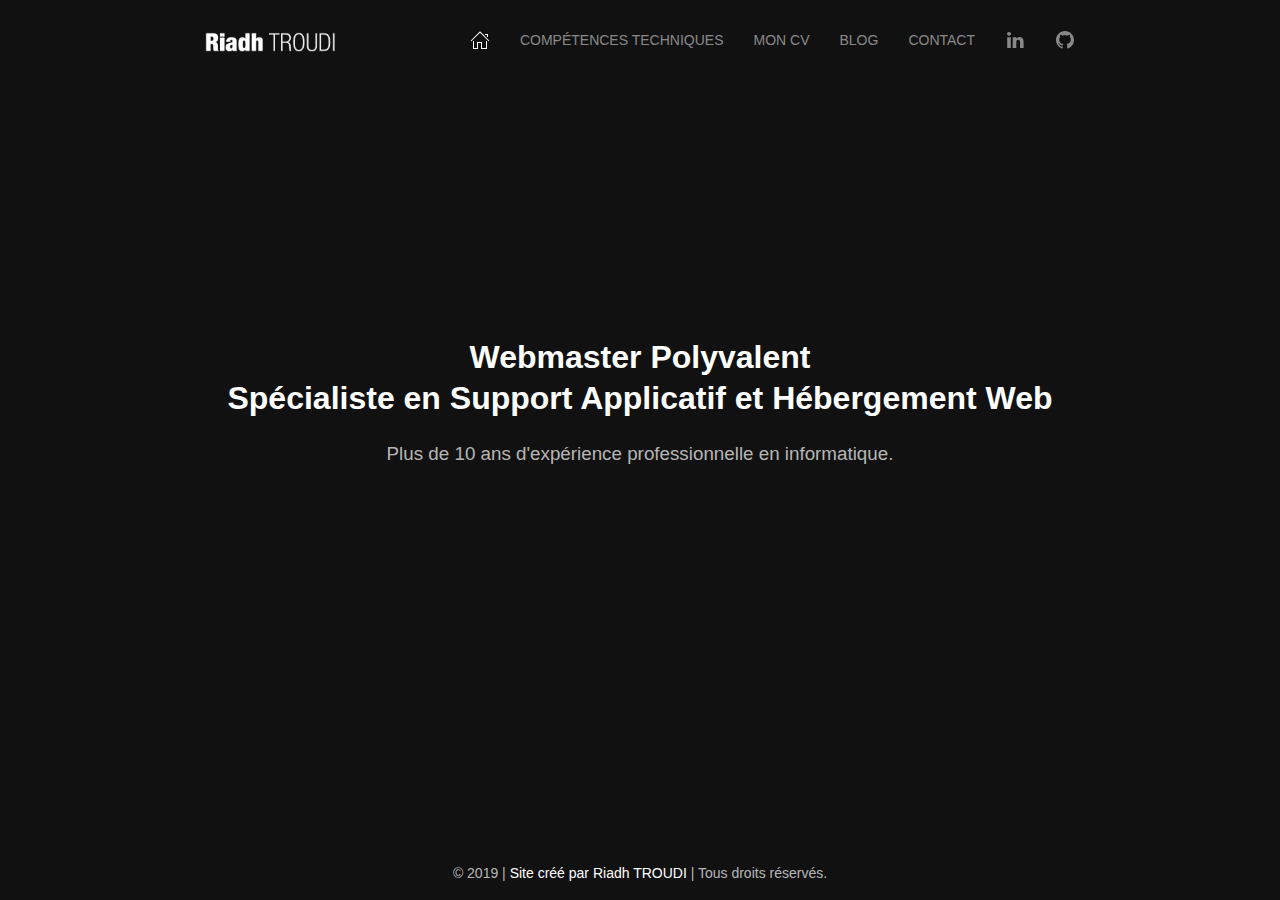
<file: index.html>
<!DOCTYPE html>
<html lang="fr">
	<head>
		<meta charset="utf-8">
		<meta name="viewport" content="width=device-width, initial-scale=1">
		<title>Accueil - riadh.ovh</title>
		<link rel="apple-touch-icon" sizes="180x180" href="apple-touch-icon.png">
		<link rel="icon" type="image/png" sizes="32x32" href="favicon-32x32.png">
		<link rel="icon" type="image/png" sizes="16x16" href="favicon-16x16.png">
		<link rel="manifest" href="site.webmanifest">
		<!-- Link to UIKIT css files -->
		<link rel="stylesheet" type="text/css" href="uikit/css/uikit.min.css">
		<style>
			.wrap::before {
				position: absolute;
				height: 100vh;
				width: 100vw;
				content: '';
				z-index: 1;
				background-color: rgba(0,0,0,0.5);
			}
			.lead {
				font-size: 1.175em;
				font-weight: 300;
			}
			.uk-logo img {
				height: 20px;
			}
		</style>
	</head>
	<body class="uk-light wrap uk-background-norepeat uk-background-cover uk-background-center-center uk-cover-container uk-background-secondary">
		<img data-srcset="https://picsum.photos/640/700/?image=327 640w,
		             https://picsum.photos/960/700/?image=327 960w,
		             https://picsum.photos/1200/900/?image=327 1200w,
		             https://picsum.photos/2000/1000/?image=327 2000w"
		     sizes="100vw"
		     data-src="https://picsum.photos/1200/900/?image=327" alt="" data-uk-cover data-uk-img
		>
		<div class="uk-flex uk-flex-center uk-flex-middle uk-height-viewport uk-position-z-index uk-position-relative" data-uk-height-viewport="min-height: 400">
			
			<!-- NAV -->
			<div class="uk-position-top">
				<div class="uk-container uk-container-small">
					<nav class="uk-navbar-container uk-navbar-transparent" data-uk-navbar>
						<div class="uk-navbar-left">
							<div class="uk-navbar-item">
								<a class="uk-logo" href=""><img src="img/logo.png" alt="Logo riadh troudi"></a>
							</div>
						</div>
						<div class="uk-navbar-right">
							<ul class="uk-navbar-nav">
								<li class="uk-active uk-visible@m"><a href="" data-uk-icon="home"></a></li>
								<li class="uk-visible@s"><a href="skills.html">Compétences techniques</a></li>
								<li class="uk-visible@s"><a href="">Mon CV</a></li>
								<li class="uk-visible@s"><a href="">Blog</a></li>
								<li class="uk-visible@s"><a href="">Contact</a></li>
								<li class="uk-visible@s"><a href="https://www.linkedin.com/in/riadh-troudi-b45762154/" data-uk-icon="icon:linkedin" target="_blank">
								</a></li>
								<li class="uk-visible@s"><a href="https://github.com/Riadh-T" data-uk-icon="icon:github" target="_blank"></a></li>
								
							</ul>
						</div>
					</nav>
				</div>
			</div>
			<!-- /NAV -->
			<!-- TEXT -->
			<div class="uk-container uk-container-small uk-flex-auto uk-text-center" data-uk-scrollspy="target: > .animate; cls: uk-animation-slide-bottom-small uk-invisible; delay: 300">
				<h2 class="uk-heading-primary animate uk-invisible" style="font-weight: 700;">Webmaster Polyvalent <br> Spécialiste en Support Applicatif et Hébergement Web</h2>
				<div class="uk-width-4-5@m uk-margin-auto animate uk-invisible">
					<p class="lead">Plus de 10 ans d'expérience professionnelle en informatique.</p>
				</div>
				<div class="uk-margin-medium-top animate uk-invisible" data-uk-margin data-uk-scrollspy-class="uk-animation-fade uk-invisible">
					<a href="skills.html" class="uk-button uk-button-default uk-button-large uk-width-2-3 uk-width-auto@s" data-uk-icon="arrow-right" title="Learn More">Compétences techniques</a>
					<a class="uk-button uk-button-primary uk-button-large uk-width-2-3 uk-width-auto@s" data-uk-icon="check" title="Learn More">Consulter mon CV</a>
				</div>
			</div>
			<!-- /TEXT -->
			<!-- FOOT -->
			<div class="uk-position-bottom-center uk-position-small">
				<span class="uk-text-small uk-text-center">© 2019 | <a href="https://riadh.ovh" title="Site créé par Riadh TROUDI">Site créé par Riadh TROUDI</a>  | Tous droits réservés.</span>
			</div>
			<!-- /FOOT -->
		</div>
		<!-- OFFCANVAS -->
		<div id="offcanvas-nav" data-uk-offcanvas="flip: true; overlay: false">
			<div class="uk-offcanvas-bar uk-offcanvas-bar-animation uk-offcanvas-slide">
				<button class="uk-offcanvas-close uk-close uk-icon" type="button" data-uk-close></button>
				<ul class="uk-nav uk-nav-default">
					<li class="uk-active"><a href="#">Accueil</a></li>
					<li class="uk-nav-header">Compétences techniques</li>
					<li class="uk-nav-header">Curriculum Vitae</li>
					<li class="uk-nav-header">Blog</li>
					<li class="uk-nav-header">Contact</li>				
				</ul>
				<h3>Title</h3>
				<p>Lorem ipsum dolor sit amet, consectetur adipiscing elit, sed do eiusmod tempor incididunt ut labore et dolore magna aliqua. Ut enim ad minim veniam, quis nostrud exercitation ullamco laboris nisi ut aliquip ex ea commodo consequat.</p>
			</div>
		</div>
		<!-- /OFFCANVAS -->
		
		<!-- JS FILES -->
		<script src="uikit/js/uikit.min.js"></script>
		<script src="uikit/js/uikit-icons.min.js"></script>
	</body>
</html>
</file>
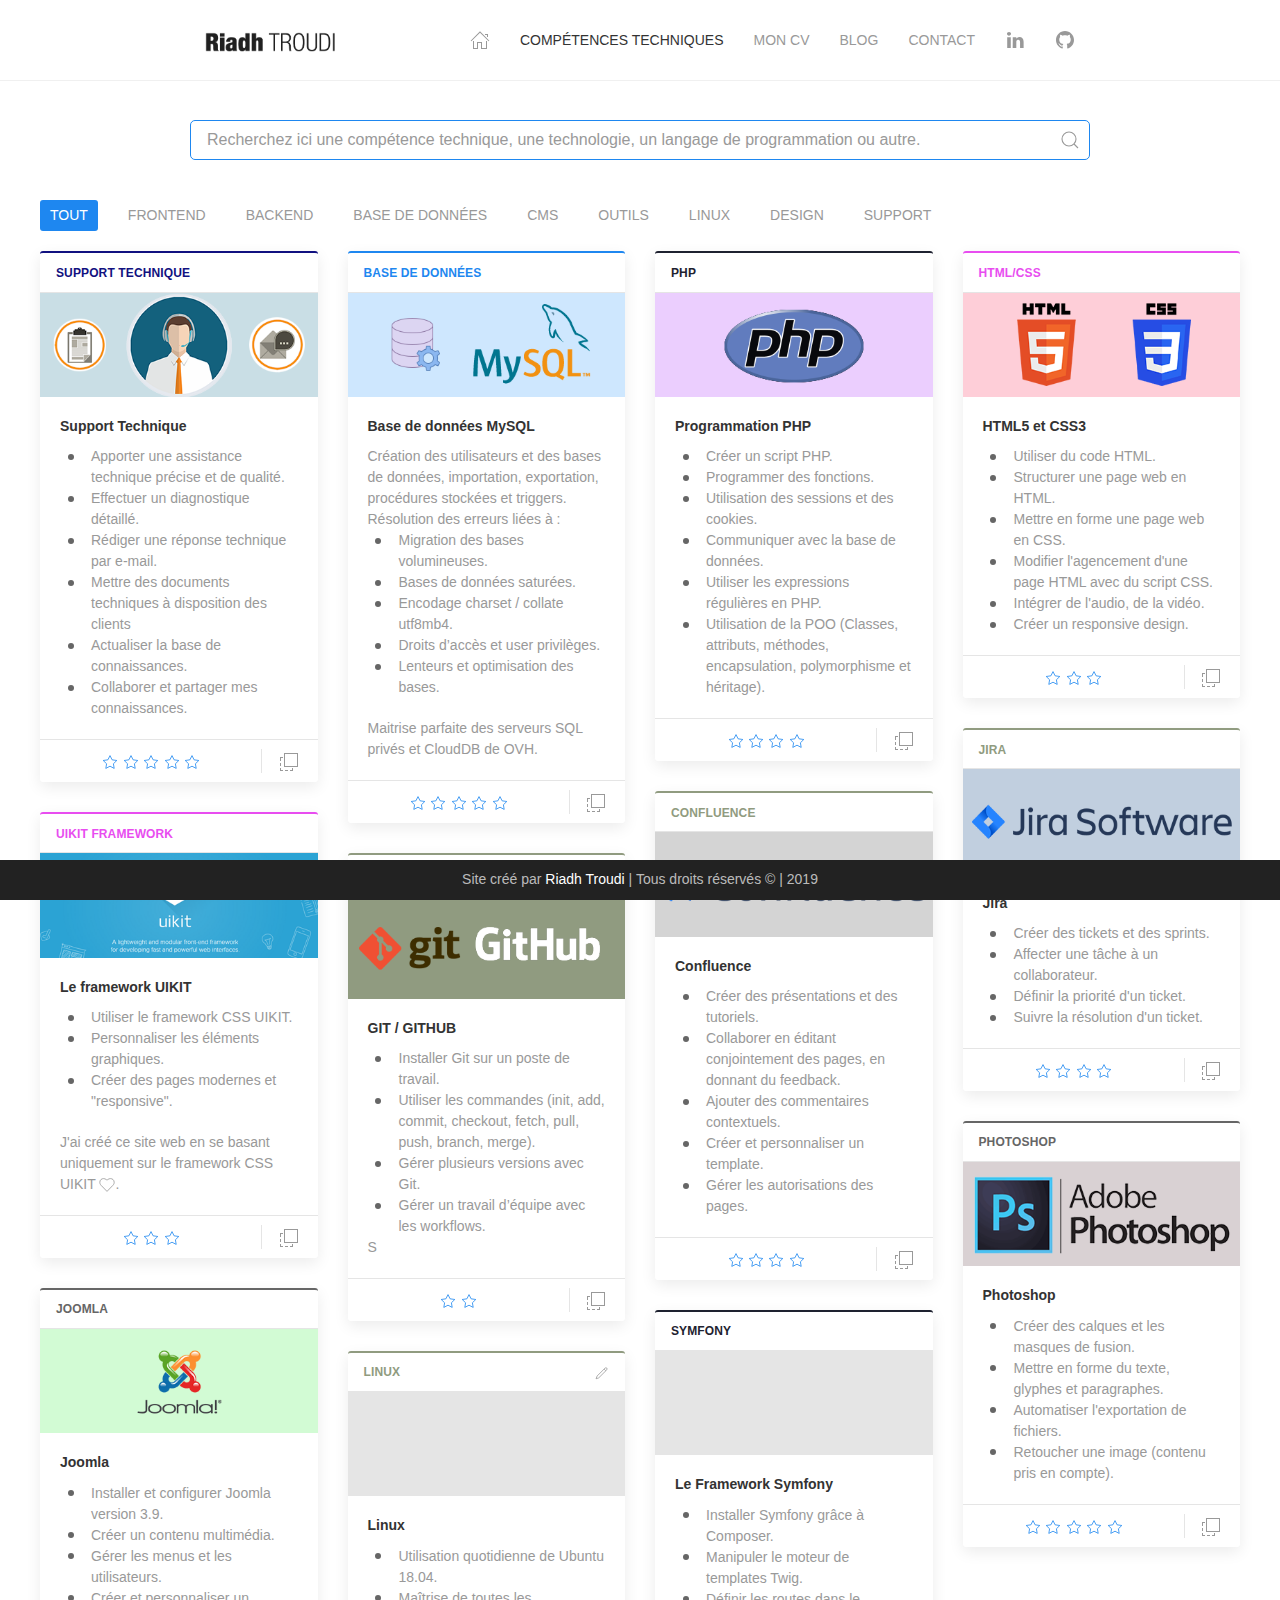
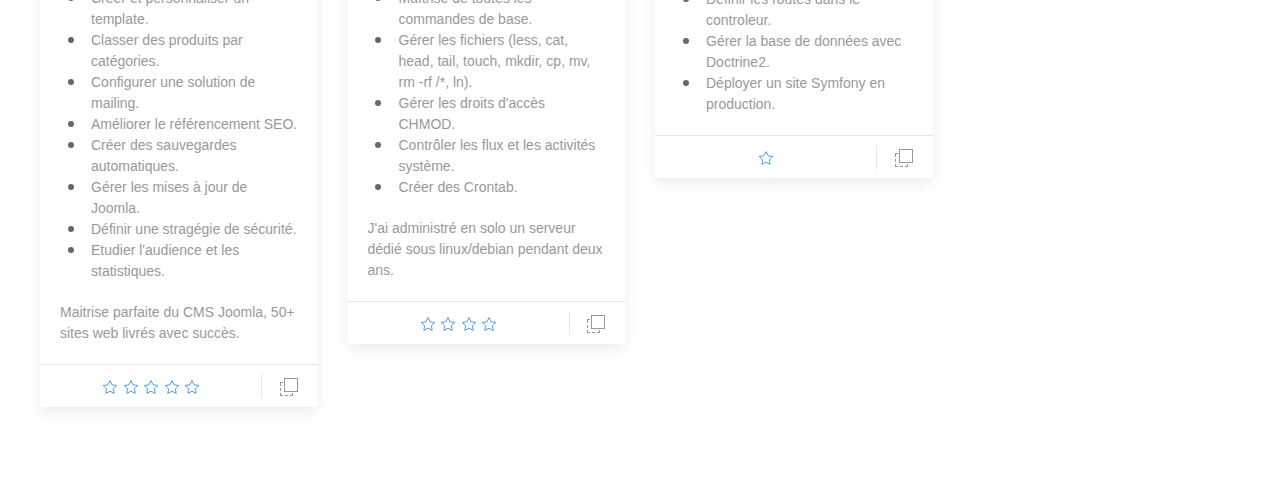
<file: skills.html>
<!DOCTYPE html>
<html lang="en">
	<head>
		<meta charset="utf-8">
		<meta name="viewport" content="width=device-width, initial-scale=1">
		<title>Compétences techniques</title>
		<link rel="apple-touch-icon" sizes="180x180" href="apple-touch-icon.png">
		<link rel="icon" type="image/png" sizes="32x32" href="favicon-32x32.png">
		<link rel="icon" type="image/png" sizes="16x16" href="favicon-16x16.png">
		<link rel="manifest" href="site.webmanifest">
		<!-- CSS FILES -->
		<link rel="stylesheet" type="text/css" href="uikit/css/uikit.min.css">
		<link rel="stylesheet" type="text/css" href="css/cards.css">
		<style>
			.lead {
				font-size: 1.175em;
				font-weight: 300;
			}
			.uk-logo img {
				height: 20px;
			}
		</style>
	</head>
	<body data-uk-filter="target: .js-filter">
			<!-- NAV -->
				<div class="uk-position-top" id="site-head">
					<div class="uk-container uk-container-small">
						<nav class="uk-navbar-container uk-navbar-transparent" data-uk-navbar>
							<div class="uk-navbar-left">
								<div class="uk-navbar-item">
									<a class="uk-logo" href="index.html"><img src="img/logo-black.png" alt="Logo riadh troudi"></a>
								</div>
							</div>
							<div class="uk-navbar-right">
								<ul class="uk-navbar-nav">
									<li class="uk-visible@m"><a href="index.html" data-uk-icon="home"></a></li>
									<li class="uk-active uk-visible@s"><a href="skills.html">Compétences techniques</a></li>
									<li class="uk-visible@s"><a href="">Mon CV</a></li>
									<li class="uk-visible@s"><a href="">Blog</a></li>
									<li class="uk-visible@s"><a href="">Contact</a></li>
									<li class="uk-visible@s"><a href="https://www.linkedin.com/in/riadh-troudi-b45762154/" data-uk-icon="icon:linkedin" target="_blank">
									</a></li>
									<li class="uk-visible@s"><a href="https://github.com/Riadh-T" data-uk-icon="icon:github" target="_blank"></a></li>
									
								</ul>
							</div>
						</nav>
					</div>
				</div>
			<!-- /NAV -->
		<div class="spacer"></div>
		<div class="spacer"></div>

		<!-- Recherche -->
		<div class="uk-container uk-container-small">
				<div class="uk-width">
					<form id="search-form" action="">
						<div class="uk-inline uk-width-1-1">
							<span class="uk-form-icon uk-form-icon-flip" data-uk-icon="icon: search"></span>
							<input class="uk-input uk-width-1-1 search-fld" type="text" placeholder="Recherchez ici une compétence technique, une technologie, un langage de programmation ou autre." autofocus>
							<a href="#" class="search-filter" data-uk-filter-control="[data-tags*='']" hidden>Search</a>
						</div>
					</form>
				</div>
		</div>
		<!-- Recherche -->

		<!--CARDS WRAPPER-->
		<section class="uk-section uk-section-small uk-section-default uk-padding-remove-bottom">
			<div class="uk-container uk-container-expand uk-margin-large-bottom">
				<ul class="uk-subnav uk-subnav-pill">
					<li class="uk-active" data-uk-filter-control><a href="#">Tout</a></li>
					<li data-uk-filter-control=".frontend-card"><a href="#">FrontEnd</a></li>
					<li data-uk-filter-control=".backend-card"><a href="#">BackEnd</a></li>
					<li data-uk-filter-control=".db-card"><a href="#">Base de données</a></li>
					<li data-uk-filter-control=".cms-card"><a href="#">CMS</a></li>
					<li data-uk-filter-control=".tools-card"><a href="#">OUTILS</a></li>
					<li data-uk-filter-control=".linux-card"><a href="#">Linux</a></li>
					<li data-uk-filter-control=".design-card"><a href="#">Design</a></li>
					<li data-uk-filter-control=".support-card"><a href="#">Support</a></li>

				</ul>
				<div class="uk-grid uk-grid-medium uk-child-width-1-2@s uk-child-width-1-3@m uk-child-width-1-4@l  uk-child-width-1-5@xl uk-grid-match js-filter" data-uk-grid="masonry: true" data-uk-sortable="handle: .drag-icon">
				<!-- card Support -->
					<div class="support-card" data-tags="Support Technique">
						<div class="uk-card uk-card-small uk-card-default">
							<div class="uk-card-header">
								<div class="uk-grid uk-grid-small uk-text-small" data-uk-grid>
									<div class="uk-width-expand">
										<span class="cat-txt">Support Technique</span>
									</div>
								</div>
							</div>
							<div class="uk-card-media">
								<div>
									<img data-src="img/teaser-support.png" width="400" height="150" alt="PHP" uk-img>
								</div>
							</div>
							<div class="uk-card-body">
								<h6 class="uk-margin-small-bottom uk-text-bold">Support Technique</h6>
								<div class="uk-text-small uk-text-muted">
										<ul class="uk-list uk-list-bullet uk-margin-remove">
											<li class="uk-margin-remove">Apporter une assistance technique précise et de qualité.</li>
											<li class="uk-margin-remove">Effectuer un diagnostique détaillé.</li>
											<li class="uk-margin-remove">Rédiger une réponse technique par e-mail.</li>
											<li class="uk-margin-remove">Mettre des documents techniques à disposition des clients</li>
								    		<li class="uk-margin-remove">Actualiser la base de connaissances.</li>
								    		<li class="uk-margin-remove">Collaborer et partager mes connaissances.</li>
										</ul>
								</div>
							</div>
							<div class="uk-card-footer">
								<div class="uk-grid uk-grid-small uk-grid-divider uk-flex uk-flex-middle" data-uk-grid>
									<div class="uk-width-4-5 uk-text-center uk-text-muted uk-text-primary">
										<span data-uk-icon="icon:star; ratio: 0.8"></span>
										<span data-uk-icon="icon:star; ratio: 0.8"></span>
										<span data-uk-icon="icon:star; ratio: 0.8"></span>
										<span data-uk-icon="icon:star; ratio: 0.8"></span>
										<span data-uk-icon="icon:star; ratio: 0.8"></span>
									</div>
									<div class="uk-width-1-5 uk-text-center">
										<a data-uk-tooltip="title: Drag this card" href="#" class="uk-icon-link drag-icon" data-uk-icon="icon:move; ratio: 1"></a>
									</div>
								</div>
							</div>
						</div>
					</div>
					<!-- /card -->

					<!-- card Base de données -->
					<div class="db-card" data-tags="Base de données - MySQL - OVH - SQL - CloudDB">
						<div class="uk-card uk-card-small uk-card-default">
							<div class="uk-card-header">
								<div class="uk-grid uk-grid-small uk-text-small" data-uk-grid>
									<div class="uk-width-expand">
										<span class="cat-txt">Base de données</span>
									</div>
								</div>
							</div>
							<div class="uk-card-media">
								<div>
									<img data-src="img/teaser-db-mysql.png" width="400" height="150" alt="Base de données MySQL" uk-img>
								</div>
							</div>
							<div class="uk-card-body">
								<h6 class="uk-margin-small-bottom uk-text-bold">Base de données MySQL</h6>
								<p class="uk-text-small uk-text-muted uk-margin-remove">Création des utilisateurs et des bases de données, importation, exportation, procédures stockées et triggers.</p>
								<div class="uk-text-small uk-text-muted">Résolution des erreurs liées à :
									<ul class="uk-list uk-list-bullet uk-margin-remove">
										<li class="uk-margin-remove">Migration des bases volumineuses.</li>
									    <li class="uk-margin-remove">Bases de données saturées.</li>
									    <li class="uk-margin-remove">Encodage charset / collate utf8mb4.</li>
										<li class="uk-margin-remove">Droits d’accès et user privilèges.</li>
										<li class="uk-margin-remove">Lenteurs et optimisation des bases.</li>
									</ul>
								</div>
								<p class="uk-text-small uk-text-muted">Maitrise parfaite des serveurs SQL privés et CloudDB de OVH.</p>
							</div>
							<div class="uk-card-footer">
								<div class="uk-grid uk-grid-small uk-grid-divider uk-flex uk-flex-middle" data-uk-grid>
									<div class="uk-width-4-5 uk-text-center uk-text-muted uk-text-primary">
										<span data-uk-icon="icon:star; ratio: 0.8"></span>
										<span data-uk-icon="icon:star; ratio: 0.8"></span>
										<span data-uk-icon="icon:star; ratio: 0.8"></span>
										<span data-uk-icon="icon:star; ratio: 0.8"></span>
										<span data-uk-icon="icon:star; ratio: 0.8"></span>
									</div>
									<div class="uk-width-1-5 uk-text-center">
										<a data-uk-tooltip="title: Drag this card" href="#" class="uk-icon-link drag-icon" data-uk-icon="icon:move; ratio: 1"></a>
									</div>
								</div>
							</div>
						</div>
					</div>
					<!-- /card -->

					<!-- card PHP -->
					<div class="backend-card" data-tags="PHP">
						<div class="uk-card uk-card-small uk-card-default">
							<div class="uk-card-header">
								<div class="uk-grid uk-grid-small uk-text-small" data-uk-grid>
									<div class="uk-width-expand">
										<span class="cat-txt">PHP</span>
									</div>
								</div>
							</div>
							<div class="uk-card-media">
								<div>
									<img data-src="img/teaser-php.png" width="400" height="150" alt="PHP" uk-img>
								</div>
							</div>
							<div class="uk-card-body">
								<h6 class="uk-margin-small-bottom uk-text-bold">Programmation PHP</h6>
								<div class="uk-text-small uk-text-muted">
										<ul class="uk-list uk-list-bullet uk-margin-remove">
											<li class="uk-margin-remove">Créer un script PHP.</li>
										    <li class="uk-margin-remove">Programmer des fonctions.</li>
										    <li class="uk-margin-remove">Utilisation des sessions et des cookies.</li>
											<li class="uk-margin-remove">Communiquer avec la base de données.</li>
											<li class="uk-margin-remove">Utiliser les expressions régulières en PHP.</li>
											<li class="uk-margin-remove">Utilisation de la POO (Classes, attributs, méthodes, encapsulation, polymorphisme et héritage).</li>
										</ul>
								</div>
							</div>
							<div class="uk-card-footer">
								<div class="uk-grid uk-grid-small uk-grid-divider uk-flex uk-flex-middle" data-uk-grid>
									<div class="uk-width-4-5 uk-text-center uk-text-muted uk-text-primary">
										<span data-uk-icon="icon:star; ratio: 0.8"></span>
										<span data-uk-icon="icon:star; ratio: 0.8"></span>
										<span data-uk-icon="icon:star; ratio: 0.8"></span>
										<span data-uk-icon="icon:star; ratio: 0.8"></span>
									</div>
									<div class="uk-width-1-5 uk-text-center">
										<a data-uk-tooltip="title: Drag this card" href="#" class="uk-icon-link drag-icon" data-uk-icon="icon:move; ratio: 1"></a>
									</div>
								</div>
							</div>
						</div>
					</div>
					<!-- /card -->

					<!-- card HTML & CSS -->
					<div class="frontend-card" data-tags="HTML/CSS">
						<div class="uk-card uk-card-small uk-card-default">
							<div class="uk-card-header">
								<div class="uk-grid uk-grid-small uk-text-small" data-uk-grid>
									<div class="uk-width-expand">
										<span class="cat-txt">HTML/CSS</span>
									</div>
								</div>
							</div>
							<div class="uk-card-media">
								<div>
									<img data-src="img/teaser-html-css.png" width="400" height="150" alt="PHP" uk-img>
								</div>
							</div>
							<div class="uk-card-body">
								<h6 class="uk-margin-small-bottom uk-text-bold">HTML5 et CSS3</h6>
								<div class="uk-text-small uk-text-muted">
										<ul class="uk-list uk-list-bullet uk-margin-remove">
											<li class="uk-margin-remove">Utiliser du code HTML.</li>
										    <li class="uk-margin-remove">Structurer une page web en HTML.</li>
										    <li class="uk-margin-remove">Mettre en forme une page web en CSS.</li>
											<li class="uk-margin-remove">Modifier l'agencement d'une page HTML avec du script CSS.</li>
											<li class="uk-margin-remove">Intégrer de l'audio, de la vidéo.</li>
											<li class="uk-margin-remove">Créer un responsive design.</li>
										</ul>
								</div>
							</div>
							<div class="uk-card-footer">
								<div class="uk-grid uk-grid-small uk-grid-divider uk-flex uk-flex-middle" data-uk-grid>
									<div class="uk-width-4-5 uk-text-center uk-text-muted uk-text-primary">
										<span data-uk-icon="icon:star; ratio: 0.8"></span>
										<span data-uk-icon="icon:star; ratio: 0.8"></span>
										<span data-uk-icon="icon:star; ratio: 0.8"></span>
									</div>
									<div class="uk-width-1-5 uk-text-center">
										<a data-uk-tooltip="title: Drag this card" href="#" class="uk-icon-link drag-icon" data-uk-icon="icon:move; ratio: 1"></a>
									</div>
								</div>
							</div>
						</div>
					</div>
					<!-- /card -->

					<!-- card UIKIT -->
					<div class="frontend-card" data-tags="UIKIT Framework">
						<div class="uk-card uk-card-small uk-card-default">
							<div class="uk-card-header">
								<div class="uk-grid uk-grid-small uk-text-small" data-uk-grid>
									<div class="uk-width-expand">
										<span class="cat-txt">UIKIT Framework</span>
									</div>
								</div>
							</div>
							<div class="uk-card-media">
								<div>
									<img data-src="img/teaser-uikit.png" width="400" height="150" alt="PHP" uk-img>
								</div>
							</div>
							<div class="uk-card-body">
								<h6 class="uk-margin-small-bottom uk-text-bold">Le framework UIKIT</h6>
								<div class="uk-text-small uk-text-muted">
										<ul class="uk-list uk-list-bullet uk-margin-remove">
											<li class="uk-margin-remove">Utiliser le framework CSS UIKIT.</li>
										    <li class="uk-margin-remove">Personnaliser les éléments graphiques.</li>
										    <li class="uk-margin-remove">Créer des pages modernes et "responsive".</li>
										</ul>
								</div>
								<p class="uk-text-small uk-text-muted">J'ai créé ce site web en se basant uniquement sur le framework CSS UIKIT <span data-uk-icon="icon:heart; ratio: 0.8"></span>.
							</div>
							<div class="uk-card-footer">
								<div class="uk-grid uk-grid-small uk-grid-divider uk-flex uk-flex-middle" data-uk-grid>
									<div class="uk-width-4-5 uk-text-center uk-text-muted uk-text-primary">
										<span data-uk-icon="icon:star; ratio: 0.8"></span>
										<span data-uk-icon="icon:star; ratio: 0.8"></span>
										<span data-uk-icon="icon:star; ratio: 0.8"></span>
									</div>
									<div class="uk-width-1-5 uk-text-center">
										<a data-uk-tooltip="title: Drag this card" href="#" class="uk-icon-link drag-icon" data-uk-icon="icon:move; ratio: 1"></a>
									</div>
								</div>
							</div>
						</div>
					</div>
					<!-- /card -->

					<!-- card GIT -->
					<div class="tools-card" data-tags="GIT">
						<div class="uk-card uk-card-small uk-card-default">
							<div class="uk-card-header">
								<div class="uk-grid uk-grid-small uk-text-small" data-uk-grid>
									<div class="uk-width-expand">
										<span class="cat-txt">GIT</span>
									</div>
								</div>
							</div>
							<div class="uk-card-media">
								<div>
									<img data-src="img/teaser-git.png" width="400" height="150" alt="PHP" uk-img>
								</div>
							</div>
							<div class="uk-card-body">
								<h6 class="uk-margin-small-bottom uk-text-bold">GIT / GITHUB</h6>
								<div class="uk-text-small uk-text-muted">
										<ul class="uk-list uk-list-bullet uk-margin-remove">
											<li class="uk-margin-remove">Installer Git sur un poste de travail.</li>
											<li class="uk-margin-remove">Utiliser les commandes (init, add, commit, checkout, fetch, pull, push, branch, merge).</li>
											<li class="uk-margin-remove">Gérer plusieurs versions avec Git.</li>
										    <li class="uk-margin-remove">Gérer un travail d’équipe avec les workflows.</li>S
										</ul>
								</div>
							</div>
							<div class="uk-card-footer">
								<div class="uk-grid uk-grid-small uk-grid-divider uk-flex uk-flex-middle" data-uk-grid>
									<div class="uk-width-4-5 uk-text-center uk-text-muted uk-text-primary">
										<span data-uk-icon="icon:star; ratio: 0.8"></span>
										<span data-uk-icon="icon:star; ratio: 0.8"></span>
									</div>
									<div class="uk-width-1-5 uk-text-center">
										<a data-uk-tooltip="title: Drag this card" href="#" class="uk-icon-link drag-icon" data-uk-icon="icon:move; ratio: 1"></a>
									</div>
								</div>
							</div>
						</div>
					</div>
					<!-- /card -->

					

					<!-- card Confluence -->
					<div class="tools-card" data-tags="Confluence">
						<div class="uk-card uk-card-small uk-card-default">
							<div class="uk-card-header">
								<div class="uk-grid uk-grid-small uk-text-small" data-uk-grid>
									<div class="uk-width-expand">
										<span class="cat-txt">Confluence</span>
									</div>
								</div>
							</div>
							<div class="uk-card-media">
								<div>
									<img data-src="img/teaser-confluence.png" width="400" height="150" alt="PHP" uk-img>
								</div>
							</div>
							<div class="uk-card-body">
								<h6 class="uk-margin-small-bottom uk-text-bold">Confluence</h6>
								<div class="uk-text-small uk-text-muted">
										<ul class="uk-list uk-list-bullet uk-margin-remove">
											<li class="uk-margin-remove">Créer des présentations et des tutoriels.</li>
											<li class="uk-margin-remove">Collaborer en éditant conjointement des pages, en donnant du feedback.</li>
											<li class="uk-margin-remove">Ajouter des commentaires contextuels.</li>
										    <li class="uk-margin-remove">Créer et personnaliser un template.</li>
										    <li class="uk-margin-remove">Gérer les autorisations des pages.</li>
										</ul>
								</div>
							</div>
							<div class="uk-card-footer">
								<div class="uk-grid uk-grid-small uk-grid-divider uk-flex uk-flex-middle" data-uk-grid>
									<div class="uk-width-4-5 uk-text-center uk-text-muted uk-text-primary">
										<span data-uk-icon="icon:star; ratio: 0.8"></span>
										<span data-uk-icon="icon:star; ratio: 0.8"></span>
										<span data-uk-icon="icon:star; ratio: 0.8"></span>
										<span data-uk-icon="icon:star; ratio: 0.8"></span>
									</div>
									<div class="uk-width-1-5 uk-text-center">
										<a data-uk-tooltip="title: Drag this card" href="#" class="uk-icon-link drag-icon" data-uk-icon="icon:move; ratio: 1"></a>
									</div>
								</div>
							</div>
						</div>
					</div>
					<!-- /card -->

					<!-- card Jira -->
					<div class="tools-card" data-tags="Jira">
						<div class="uk-card uk-card-small uk-card-default">
							<div class="uk-card-header">
								<div class="uk-grid uk-grid-small uk-text-small" data-uk-grid>
									<div class="uk-width-expand">
										<span class="cat-txt">Jira</span>
									</div>
								</div>
							</div>
							<div class="uk-card-media">
								<div>
									<img data-src="img/teaser-jira.png" width="400" height="150" alt="PHP" uk-img>
								</div>
							</div>
							<div class="uk-card-body">
								<h6 class="uk-margin-small-bottom uk-text-bold">Jira</h6>
								<div class="uk-text-small uk-text-muted">
										<ul class="uk-list uk-list-bullet uk-margin-remove">
											<li class="uk-margin-remove">Créer des tickets et des sprints.</li>
											<li class="uk-margin-remove">Affecter une tâche à un collaborateur.</li>
											<li class="uk-margin-remove">Définir la priorité d'un ticket.</li>
											<li class="uk-margin-remove">Suivre la résolution d'un ticket.</li>										    
										</ul>
								</div>
							</div>
							<div class="uk-card-footer">
								<div class="uk-grid uk-grid-small uk-grid-divider uk-flex uk-flex-middle" data-uk-grid>
									<div class="uk-width-4-5 uk-text-center uk-text-muted uk-text-primary">
										<span data-uk-icon="icon:star; ratio: 0.8"></span>
										<span data-uk-icon="icon:star; ratio: 0.8"></span>
										<span data-uk-icon="icon:star; ratio: 0.8"></span>
										<span data-uk-icon="icon:star; ratio: 0.8"></span>
									</div>
									<div class="uk-width-1-5 uk-text-center">
										<a data-uk-tooltip="title: Drag this card" href="#" class="uk-icon-link drag-icon" data-uk-icon="icon:move; ratio: 1"></a>
									</div>
								</div>
							</div>
						</div>
					</div>
					<!-- /card -->

					<!-- card Joomla -->
					<div class="cms-card" data-tags="Joomla">
						<div class="uk-card uk-card-small uk-card-default">
							<div class="uk-card-header">
								<div class="uk-grid uk-grid-small uk-text-small" data-uk-grid>
									<div class="uk-width-expand">
										<span class="cat-txt">Joomla</span>
									</div>
								</div>
							</div>
							<div class="uk-card-media">
								<div>
									<img data-src="img/teaser-joomla.png" width="400" height="150" alt="PHP" uk-img>
								</div>
							</div>
							<div class="uk-card-body">
								<h6 class="uk-margin-small-bottom uk-text-bold">Joomla</h6>
								<div class="uk-text-small uk-text-muted">
										<ul class="uk-list uk-list-bullet uk-margin-remove">
											<li class="uk-margin-remove">Installer et configurer Joomla version 3.9.</li>
											<li class="uk-margin-remove">Créer un contenu multimédia.</li>
											<li class="uk-margin-remove">Gérer les menus et les utilisateurs.</li>
										    <li class="uk-margin-remove">Créer et personnaliser un template.</li>
										    <li class="uk-margin-remove">Classer des produits par catégories.</li>
										    <li class="uk-margin-remove">Configurer une solution de mailing.</li>
										    <li class="uk-margin-remove">Améliorer le référencement SEO.</li>
										    <li class="uk-margin-remove">Créer des sauvegardes automatiques.</li>
										    <li class="uk-margin-remove">Gérer les mises à jour de Joomla.</li>
										    <li class="uk-margin-remove">Définir une stragégie de sécurité.</li>
										    <li class="uk-margin-remove">Etudier l'audience et les statistiques.</li>
										</ul>
								</div>
								<p class="uk-text-small uk-text-muted">Maitrise parfaite du CMS Joomla, 50+ sites web livrés avec succès.</p>
							</div>
							<div class="uk-card-footer">
								<div class="uk-grid uk-grid-small uk-grid-divider uk-flex uk-flex-middle" data-uk-grid>
									<div class="uk-width-4-5 uk-text-center uk-text-muted uk-text-primary">
										<span data-uk-icon="icon:star; ratio: 0.8"></span>
										<span data-uk-icon="icon:star; ratio: 0.8"></span>
										<span data-uk-icon="icon:star; ratio: 0.8"></span>
										<span data-uk-icon="icon:star; ratio: 0.8"></span>
										<span data-uk-icon="icon:star; ratio: 0.8"></span>
									</div>
									<div class="uk-width-1-5 uk-text-center">
										<a data-uk-tooltip="title: Drag this card" href="#" class="uk-icon-link drag-icon" data-uk-icon="icon:move; ratio: 1"></a>
									</div>
								</div>
							</div>
						</div>
					</div>
					<!-- /card -->

					<!-- card linux -->
					<div class="linux-card" data-tags="Linux">
						<div class="uk-card uk-card-small uk-card-default">
							<div class="uk-card-header">
								<div class="uk-grid uk-grid-small uk-text-small" data-uk-grid>
									<div class="uk-width-expand">
										<span class="cat-txt">Linux</span>
									</div>
									<div class="uk-width-auto uk-text-right uk-text-muted">
										<span data-uk-icon="icon:pencil; ratio: 0.8"></span>
									</div>
								</div>
							</div>
							<div class="uk-card-media">
								<div>
									<img data-src="img/teaser-linux.png" width="400" height="150" alt="PHP" uk-img>
								</div>
							</div>
							<div class="uk-card-body">
								<h6 class="uk-margin-small-bottom uk-text-bold">Linux</h6>
								<div class="uk-text-small uk-text-muted">
										<ul class="uk-list uk-list-bullet uk-margin-remove">
											<li class="uk-margin-remove">Utilisation quotidienne de Ubuntu 18.04.</li>
											<li class="uk-margin-remove">Maîtrise de toutes  les commandes de base.</li>
											<li class="uk-margin-remove">Gérer les fichiers (less, cat, head, tail, touch, mkdir, cp, mv, rm -rf /*, ln).</li>
											<li class="uk-margin-remove">Gérer les droits d'accès CHMOD.</li>	
											<li class="uk-margin-remove">Contrôler les flux et les activités système.</li>									    
											<li class="uk-margin-remove">Créer des Crontab.</li>
										</ul>
								</div>
								<p class="uk-text-small uk-text-muted">J'ai administré en solo un serveur dédié sous linux/debian pendant deux ans.</p>
							</div>
							<div class="uk-card-footer">
								<div class="uk-grid uk-grid-small uk-grid-divider uk-flex uk-flex-middle" data-uk-grid>
									<div class="uk-width-4-5 uk-text-center uk-text-muted uk-text-primary">
										<span data-uk-icon="icon:star; ratio: 0.8"></span>
										<span data-uk-icon="icon:star; ratio: 0.8"></span>
										<span data-uk-icon="icon:star; ratio: 0.8"></span>
										<span data-uk-icon="icon:star; ratio: 0.8"></span>
									</div>
									<div class="uk-width-1-5 uk-text-center">
										<a data-uk-tooltip="title: Drag this card" href="#" class="uk-icon-link drag-icon" data-uk-icon="icon:move; ratio: 1"></a>
									</div>
								</div>
							</div>
						</div>
					</div>
					<!-- /card -->

					<!-- card Symfony -->
					<div class="backend-card" data-tags="Symfony">
						<div class="uk-card uk-card-small uk-card-default">
							<div class="uk-card-header">
								<div class="uk-grid uk-grid-small uk-text-small" data-uk-grid>
									<div class="uk-width-expand">
										<span class="cat-txt">Symfony</span>
									</div>
								</div>
							</div>
							<div class="uk-card-media">
								<div>
									<img data-src="img/teaser-symfony.png" width="400" height="150" alt="PHP" uk-img>
								</div>
							</div>
							<div class="uk-card-body">
								<h6 class="uk-margin-small-bottom uk-text-bold">Le Framework Symfony</h6>
								<div class="uk-text-small uk-text-muted">
										<ul class="uk-list uk-list-bullet uk-margin-remove">
											<li class="uk-margin-remove">Installer Symfony grâce à Composer.</li>
										    <li class="uk-margin-remove">Manipuler le moteur de templates Twig.</li>
										    <li class="uk-margin-remove">Définir les routes dans le controleur.</li>
										    <li class="uk-margin-remove">Gérer la base de données avec Doctrine2.</li>
											<li class="uk-margin-remove">Déployer un site Symfony en production.</li>
										</ul>
								</div>
							</div>
							<div class="uk-card-footer">
								<div class="uk-grid uk-grid-small uk-grid-divider uk-flex uk-flex-middle" data-uk-grid>
									<div class="uk-width-4-5 uk-text-center uk-text-muted uk-text-primary">
										<span data-uk-icon="icon:star; ratio: 0.8"></span>

									</div>
									<div class="uk-width-1-5 uk-text-center">
										<a data-uk-tooltip="title: Drag this card" href="#" class="uk-icon-link drag-icon" data-uk-icon="icon:move; ratio: 1"></a>
									</div>
								</div>
							</div>
						</div>
					</div>
					<!-- /card -->

					<!-- card Photoshop -->
					<div class="design-card" data-tags="Photoshop">
						<div class="uk-card uk-card-small uk-card-default">
							<div class="uk-card-header">
								<div class="uk-grid uk-grid-small uk-text-small" data-uk-grid>
									<div class="uk-width-expand">
										<span class="cat-txt">Photoshop</span>
									</div>
								</div>
							</div>
							<div class="uk-card-media">
								<div>
									<img data-src="img/teaser-photoshop.png" width="400" height="150" alt="PHP" uk-img>
								</div>
							</div>
							<div class="uk-card-body">
								<h6 class="uk-margin-small-bottom uk-text-bold">Photoshop</h6>
								<div class="uk-text-small uk-text-muted">
										<ul class="uk-list uk-list-bullet uk-margin-remove">
											<li class="uk-margin-remove">Créer des calques et les masques de fusion.</li>
											<li class="uk-margin-remove">Mettre en forme du texte, glyphes et paragraphes.</li>
								    		<li class="uk-margin-remove">Automatiser l'exportation de fichiers.</li>
											<li class="uk-margin-remove">Retoucher une image (contenu pris en compte).</li>
										</ul>
								</div>
							</div>
							<div class="uk-card-footer">
								<div class="uk-grid uk-grid-small uk-grid-divider uk-flex uk-flex-middle" data-uk-grid>
									<div class="uk-width-4-5 uk-text-center uk-text-muted uk-text-primary">
										<span data-uk-icon="icon:star; ratio: 0.8"></span>
										<span data-uk-icon="icon:star; ratio: 0.8"></span>
										<span data-uk-icon="icon:star; ratio: 0.8"></span>
										<span data-uk-icon="icon:star; ratio: 0.8"></span>
										<span data-uk-icon="icon:star; ratio: 0.8"></span>
									</div>
									<div class="uk-width-1-5 uk-text-center">
										<a data-uk-tooltip="title: Drag this card" href="#" class="uk-icon-link drag-icon" data-uk-icon="icon:move; ratio: 1"></a>
									</div>
								</div>
							</div>
						</div>
					</div>
					<!-- /card -->

				</div>
			</div>
		</section>
		<!--/CARDS WRAPPER-->
		<!--FOOTER-->
		<footer id="site-foot" class="uk-section uk-section-secondary uk-section-xsmall">
			<div class="uk-container uk-text-small uk-text-center">
				Site créé par <a href="https://riadh.ovh" title="Site créé par Riadh Troudi">Riadh Troudi</a> | Tous droits réservés © | 2019 </span>
			</div>
		</footer>
		<!--/FOOTER-->
		<!-- OFFCANVAS -->
		<div id="offcanvas-nav" data-uk-offcanvas="flip: true; overlay: true">
			<div class="uk-offcanvas-bar uk-offcanvas-bar-animation uk-offcanvas-slide">
				<button class="uk-offcanvas-close uk-close uk-icon" type="button" data-uk-close></button>
				<ul class="uk-nav uk-nav-default">
					<li class="uk-active"><a href="#">Active</a></li>
					<li class="uk-parent">
						<a href="#">Parent</a>
						<ul class="uk-nav-sub">
							<li><a href="#">Sub item</a></li>
							<li><a href="#">Sub item</a></li>
						</ul>
					</li>
					<li class="uk-nav-header">Header</li>
					<li><a href="#js-options"><span class="uk-margin-small-right uk-icon" data-uk-icon="icon: table"></span> Item</a></li>
					<li><a href="#"><span class="uk-margin-small-right uk-icon" data-uk-icon="icon: thumbnails"></span> Item</a></li>
					<li class="uk-nav-divider"></li>
					<li><a href="#"><span class="uk-margin-small-right uk-icon" data-uk-icon="icon: trash"></span> Item</a></li>
				</ul>
				<h3>Title</h3>
				<p>Lorem ipsum dolor sit amet, consectetur adipiscing elit, sed do eiusmod tempor incididunt ut labore et dolore magna aliqua. Ut enim ad minim veniam, quis nostrud exercitation ullamco laboris nisi ut aliquip ex ea commodo consequat.</p>
			</div>
		</div>
		<!-- /OFFCANVAS -->
		
		<!-- JS FILES -->
		<script src="uikit/js/uikit.min.js"></script>
		<script src="uikit/js/uikit-icons.min.js"></script>
		<script src="js/cards.js"></script>		
	</body>
</html>
</file>
<file: css/cards.css>
#site-head {
	border-bottom: 1px solid rgba(0,0,0,0.06);
}
#site-foot {
	position: fixed;
	z-index: 3;
	bottom: 0;
	left: 0;
	right: 0;
	font-size: 0.8rem;
}
.uk-section-xsmall {
    padding-top: 0.6rem;
    padding-bottom: 0.6rem;
}

.spacer {
	height: 60px;
}
.uk-card {
	border-top: 2px solid;
	position: relative;
	transition: box-shadow 0.15s ease-out;
	border-radius: 3px;
}
.uk-card:hover {
	box-shadow: 0 0 0 7px rgba(0,0,0,0.045);
}
.uk-card .uk-inline {
	z-index: 99;
}
.uk-card .uk-card-footer {
	padding: 0.55rem 1rem;
}
.uk-card .uk-card-header {
	padding: 0.55rem 1rem;
}
.uk-card .cat-txt {
	font-weight: 600;
	text-transform: uppercase;
	font-size: 0.75rem;
	letter-spacing: 0.01em;
}

.uk-subnav li a {
	border-radius: 3px; 
}
.uk-subnav li.uk-active:nth-child(2) a {
	background-color:#E84DF0;
}
.uk-subnav li.uk-active:nth-child(3) a {
	background-color:#8630F0;
}
.uk-subnav li.uk-active:nth-child(4) a {
	background-color:#F03A7F;
}
.uk-subnav li.uk-active:nth-child(5) a {
	background-color:#E84DF0;
}
.uk-subnav li.uk-active:nth-child(6) a {
	background-color:#222222;
}
.uk-subnav li.uk-active:nth-child(7) a {
	background-color:#555555;
}
.uk-subnav li.uk-active:nth-child(8) a {
	background-color:#999999;
}
.uk-subnav li.uk-active:nth-child(9) a {
	background-color:#111180;
}


.db-card .uk-card .cat-txt {
	color: #1E87F0;
}
.db-card .uk-card {
	border-top-color: #1E87F0;
}
.backend-card .uk-card {
	border-top-color: #1e2230;
}
.backend-card .uk-card .cat-txt {
	color: #1e2230;
}
.frontend-card .uk-card {
	border-top-color: #E84DF0;
}
.frontend-card .uk-card .cat-txt {
	color: #E84DF0;
}
.tools-card .uk-card {
	border-top-color: #909b80;
}
.tools-card .uk-card .cat-txt {
	color: #909b80;
}
.linux-card .uk-card {
	border-top-color: #909b80;
}
.linux-card .uk-card .cat-txt {
	color: #909b80;
}
.support-card .uk-card {
	border-top-color: #111180;
}
.support-card .uk-card .cat-txt {
	color: #111180;
}
.uk-card .uk-overlay-primary {
	padding:  0.5rem;
	text-align: center;
	font-size: 0.7rem;
	text-transform: uppercase;
	opacity: 0.7;
}
img[data-src][src*='data:image'] { background: rgba(0,0,0,0.1); }
.search-fld {
	border-radius: 5px;
	padding: 0 1rem;
}
.uk-dropdown.drop-nav {
	border-radius: 4px;
	box-shadow: 0 2px 24px rgba(0,0,0,.1);
	width: 300px;
}
.uk-dropdown.drop-comments {
	width: 370px;
}
.drop-nav::after {
	bottom: 100%;
	right: 4%;
	border: solid transparent;
	content: '';
	height: 0;
	width: 0;
	position: absolute;
	pointer-events: none;
	border-color: rgba(255, 255, 255, 0);
	border-bottom-color: #ffffff;
	border-width: 6px;
	margin-left: -6px;
}
.uk-dropdown.uk-dropdown-right-center::after {
	right: 100%;
	top: 50%;
	border: solid transparent;
	content: " ";
	height: 0;
	width: 0;
	position: absolute;
	pointer-events: none;
	border-color: rgba(255, 255, 255, 0);
	border-right-color: #ffffff;
	border-width: 6px;
	margin-top: -6px;
}
.uk-dropdown.uk-dropdown-left-center::after {
	left: 100%;
	top: 50%;
	border: solid transparent;
	content: " ";
	height: 0;
	width: 0;
	position: absolute;
	pointer-events: none;
	border-color: rgba(255, 255, 255, 0);
	border-left-color: #ffffff;
	border-width: 6px;
	margin-top: -6px;
}
.message {
	font-size: 0.85rem;
	display: block;
	line-height: 1.3rem;
	padding: 0.5rem 0;
}
.uk-notification-message {
	background-color: #1e87f0;
	color:  white;
	font-size: 0.9rem;
	border-radius: 3px;
	box-shadow: 0 4px 14px rgba(0,0,0,0.1);
}
</file>
